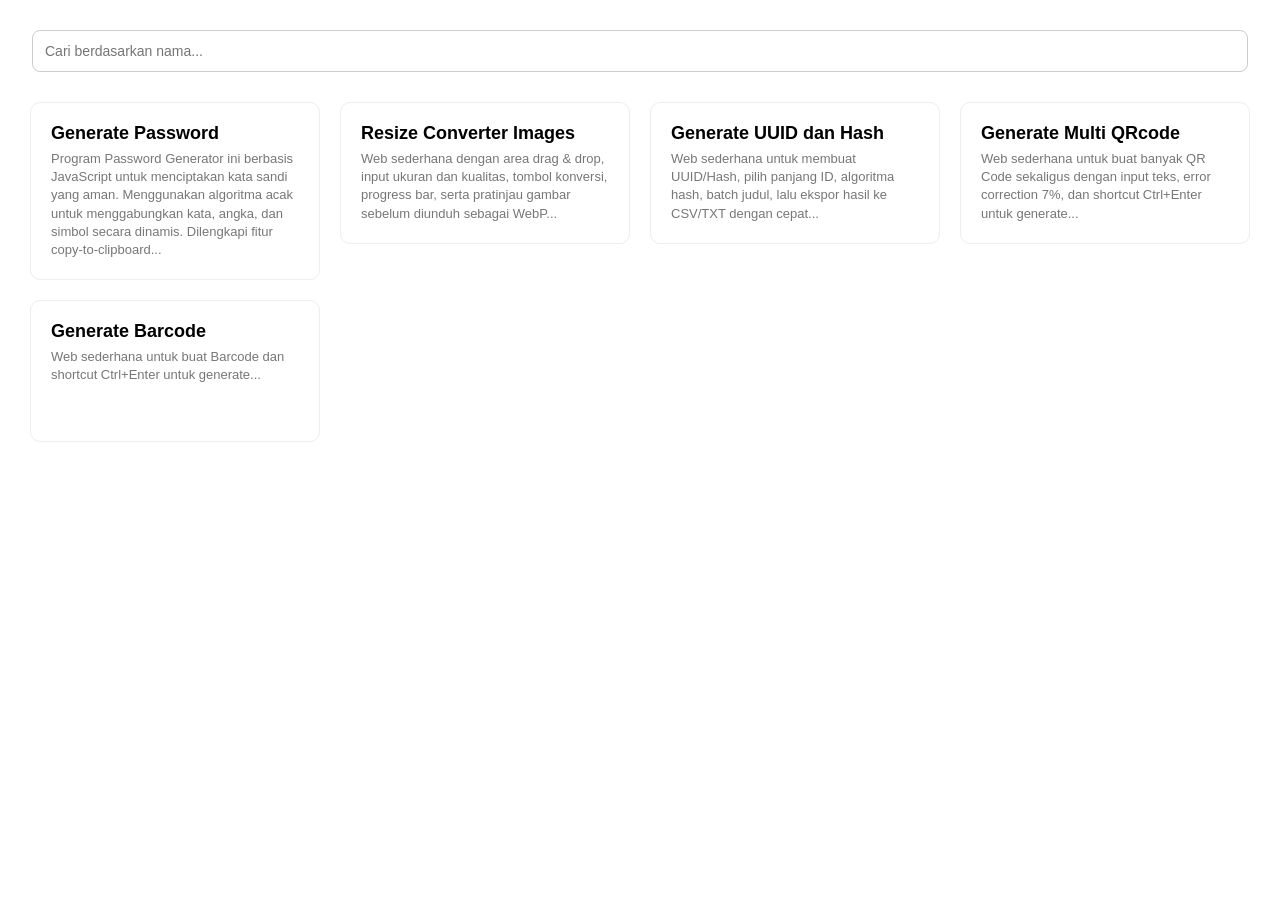
<file: index.html>
<!DOCTYPE html>
<html lang="id">

<head>
    <meta charset="UTF-8">
    <meta name="viewport" content="width=device-width, initial-scale=1.0"> <!-- penting untuk responsif -->
    <title>Web Tools</title>
    <link rel="icon" type="image/x-icon" href="assets/icon.svg">
    <style>
        body {
            font-family: 'Segoe UI', sans-serif;
            background: #fff;
            margin: 0;
            padding: 30px;
            color: #111;
        }

        h2 {
            text-align: center;
            margin-bottom: 25px;
            font-size: 24px;
            font-weight: 600;
        }

        #searchBox {
            display: block;
            margin: 0 auto 30px auto;
            padding: 12px;
            width: calc(100% - 30px);
            border: 1px solid #ccc;
            outline: none;
            border-radius: 8px;
            font-size: 14px;
        }

        #linkList {
            list-style: none;
            padding: 0;
            display: grid;
            grid-template-columns: 1fr;
            /* default mobile */
            gap: 20px;
        }

        /* Tablet */
        @media (min-width: 600px) {
            #linkList {
                grid-template-columns: repeat(2, 1fr);
            }
        }

        /* Desktop */
        @media (min-width: 900px) {
            #linkList {
                grid-template-columns: repeat(3, 1fr);
            }
        }

        /* Large Desktop */
        @media (min-width: 1200px) {
            #linkList {
                grid-template-columns: repeat(4, 1fr);
            }
        }

        #linkList li {
            margin: 0;
            padding: 0;
        }

        #linkList a {
            display: block;
            background: #fff;
            padding: 20px;
            border: 1px solid #eee;
            border-radius: 10px;
            text-decoration: none;
            color: #000;
            transition: transform 0.25s ease, box-shadow 0.25s ease;
            min-height: 100px;
        }

        #linkList a:hover {
            transform: translateY(-3px);
            box-shadow: 0 4px 10px rgba(0, 0, 0, 0.1);
        }

        #linkList a .name {
            font-size: 18px;
            font-weight: 600;
            margin-bottom: 6px;
        }

        #linkList a .preview {
            font-size: 13px;
            color: #777;
            line-height: 1.4;
        }

        .highlight {
            background: none;
            border-bottom: 1px solid #000000;
            /* garis bawah tipis abu-abu */
            color: inherit;
        }
    </style>
</head>

<body>
    <input type="text" id="searchBox" placeholder="Cari berdasarkan nama...">
    <ul id="linkList"></ul>

    <script>
        let allLinks = [];

        // Ambil isi file link.txt
        fetch('assets/link.txt')
            .then(response => response.text())
            .then(text => {
                const lines = text.split('\n').filter(line => line.trim() !== '');
                allLinks = lines.map(line => {
                    const parts = line.split('|');
                    return {
                        name: parts[0].trim(),   // Judul
                        url: parts[1].trim(),    // Path halaman
                        preview: parts[2] ? parts[2].trim() : "" // Preview kecil
                    };
                });
                tampilkanLinks(allLinks, "");
            });

        // Fungsi untuk menampilkan link
        function tampilkanLinks(links, keyword) {
            const listElement = document.getElementById("linkList");
            listElement.innerHTML = "";

            links.forEach(link => {
                const li = document.createElement("li");
                const a = document.createElement("a");
                a.href = link.url;
                a.target = "_blank";

                let nameText = link.name;
                if (keyword) {
                    const regex = new RegExp(`(${keyword})`, "gi");
                    nameText = link.name.replace(regex, '<span class="highlight">$1</span>');
                }

                a.innerHTML = `
          <div class="name">${nameText}</div>
          <div class="preview">${link.preview}</div>
        `;

                li.appendChild(a);
                listElement.appendChild(li);
            });
        }

        // Event pencarian
        document.getElementById("searchBox").addEventListener("input", function () {
            const keyword = this.value.toLowerCase();
            const filtered = allLinks.filter(link => link.name.toLowerCase().includes(keyword));
            tampilkanLinks(filtered, keyword);
        });
    </script>
</body>

</html>
</file>
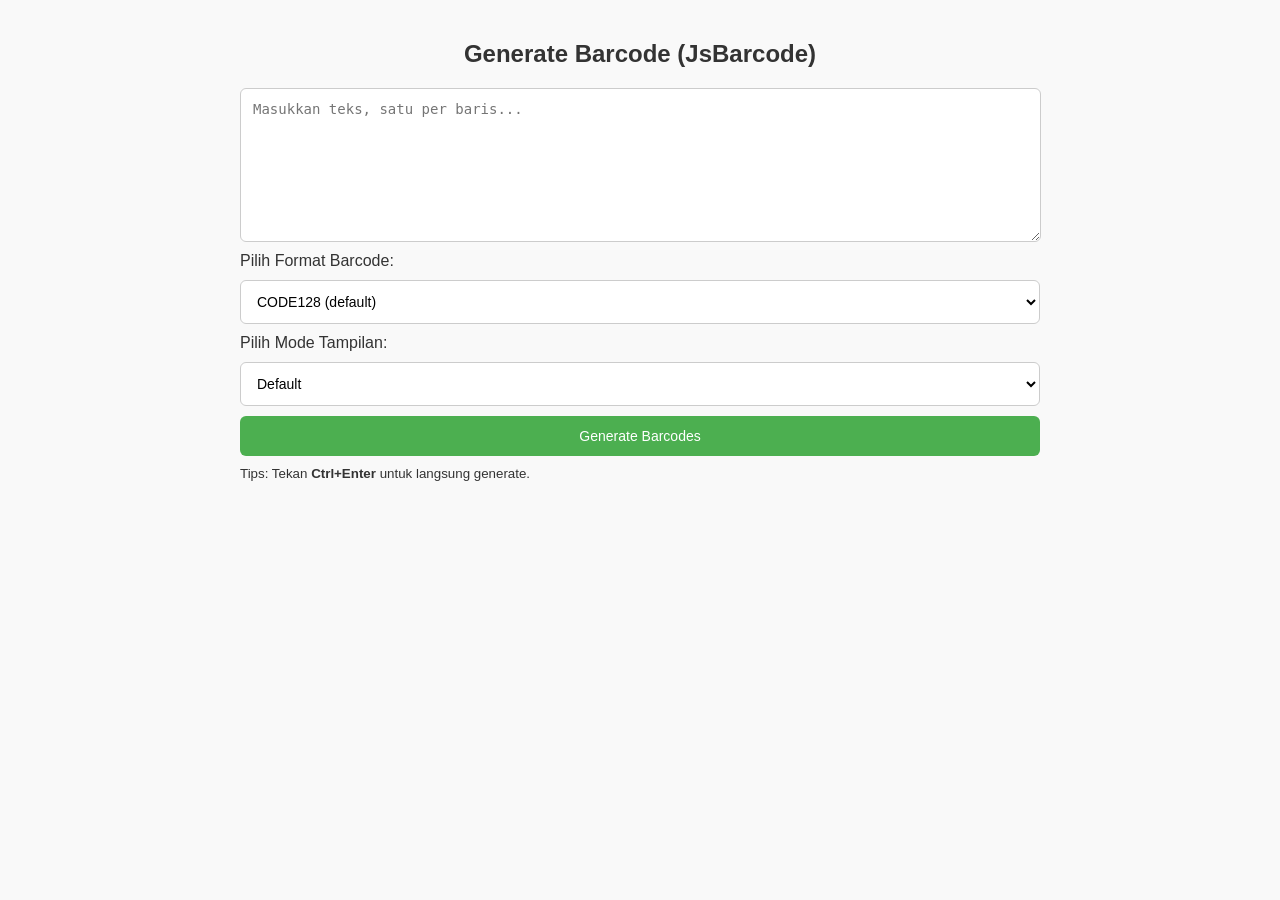
<file: generate-barcode/generate-barcode.html>
<!DOCTYPE html>
<html lang="id">

<head>
  <meta charset="UTF-8">
  <link rel="icon" type="image/x-icon" href="/assets/icon.svg">
  <meta name="viewport" content="width=device-width, initial-scale=1.0">
  <title>Multi Barcode Generator (JsBarcode)</title>
  <style>
    body {
      font-family: Arial, sans-serif;
      margin: 0;
      padding: 20px;
      background: #f9f9f9;
      color: #333;
    }

    h2 {
      text-align: center;
      margin-bottom: 20px;
    }

    .controls {
      display: flex;
      flex-direction: column;
      gap: 10px;
      max-width: 800px;
      margin: 0 auto;
    }

    textarea {
      width: calc(100% - 25px);
      padding: 12px;
      font-size: 14px;
      border: 1px solid #ccc;
      border-radius: 6px;
      resize: vertical;
    }

    select,
    button {
      width: 100%;
      padding: 12px;
      font-size: 14px;
      border: 1px solid #ccc;
      border-radius: 6px;
      background: #fff;
      resize: vertical;
      cursor: pointer;
    }

    button {
      background: #4CAF50;
      color: #fff;
      border: none;
      transition: background 0.3s;
    }

    button:hover {
      background: #429744;
    }

    #output {
      display: flex;
      flex-wrap: wrap;
      gap: 20px;
      margin-top: 20px;
      justify-content: center;
    }

    .barcode-item {
      text-align: center;
      background: #fff;
      padding: 10px;
      border-radius: 8px;
      box-shadow: 0 2px 6px rgba(0, 0, 0, 0.1);
      width: 320px;
      flex: 1 1 320px;
    }

    .barcode-item svg {
      width: 300px;
      height: 100px;
    }

    #slideContainer {
      text-align: center;
      margin-top: 20px;
    }

    #slideContainer .barcode-item {
      display: none;
      margin: 0 auto;
    }

    #slideContainer .barcode-item.active {
      display: block;
    }

    #slideControls {
      display: flex;
      justify-content: center;
      gap: 10px;
      margin-top: 10px;
    }
  </style>
</head>

<body>
  <h2>Generate Barcode (JsBarcode)</h2>
  <div class="controls">
    <textarea id="inputText" rows="8" placeholder="Masukkan teks, satu per baris..."></textarea>

    <label for="format">Pilih Format Barcode:</label>
    <select id="format">
      <option value="CODE128">CODE128 (default)</option>
      <option value="EAN13">EAN13</option>
      <option value="UPC">UPC</option>
      <option value="CODE39">CODE39</option>
      <option value="ITF">ITF</option>
      <option value="MSI">MSI</option>
    </select>

    <label for="mode">Pilih Mode Tampilan:</label>
    <select id="mode">
      <option value="default">Default</option>
      <option value="slide">Slide</option>
    </select>

    <button id="generateBtn">Generate Barcodes</button>
    <small>Tips: Tekan <b>Ctrl+Enter</b> untuk langsung generate.</small>
  </div>

  <div id="output"></div>
  <div id="slideContainer"></div>
  <div id="slideControls" style="display:none;">
    <button id="prevBtn">← Sebelumnya</button>
    <button id="nextBtn">Berikutnya →</button>
  </div>

  <!-- Library JsBarcode -->
  <script src="JsBarcode.all.min.js"></script>
  <script>
    let currentSlide = 0;
    let slideItems = [];

    function validateInput(line, format) {
      if (format === "EAN13") {
        if (!/^\d{12}$/.test(line)) {
          return "EAN13 harus 12 digit angka.";
        }
      } else if (format === "UPC") {
        if (!/^\d{11}$/.test(line)) {
          return "UPC harus 11 digit angka.";
        }
      }
      // Format lain lebih fleksibel, cukup cek tidak kosong
      if (!line.trim()) {
        return "Input tidak boleh kosong.";
      }
      return null; // valid
    }

    function generateBarcodes() {
      const mode = document.getElementById('mode').value;
      const format = document.getElementById('format').value;
      const lines = document.getElementById('inputText').value.trim().split('\n').filter(l => l.trim() !== '');

      const output = document.getElementById('output');
      const slideContainer = document.getElementById('slideContainer');
      const slideControls = document.getElementById('slideControls');

      output.innerHTML = '';
      slideContainer.innerHTML = '';
      slideControls.style.display = 'none';

      function createBarcode(line, index, container) {
        const wrapper = document.createElement('div');
        wrapper.className = 'barcode-item';

        const label = document.createElement('p');
        label.textContent = `Baris ${index + 1}: ${line}`;

        const errorMsg = validateInput(line, format);
        if (errorMsg) {
          const error = document.createElement('p');
          error.style.color = "red";
          error.textContent = `❌ Error: ${errorMsg}`;
          wrapper.appendChild(label);
          wrapper.appendChild(error);
          container.appendChild(wrapper);
          return;
        }

        const svg = document.createElementNS("http://www.w3.org/2000/svg", "svg");
        JsBarcode(svg, line, {
          format: format,
          lineColor: "#000",
          width: 2,
          height: 80,
          displayValue: true,
          margin: 10,
          fontSize: 14,
          textMargin: 5,
          flat: true
        });

        wrapper.appendChild(label);
        wrapper.appendChild(svg);
        container.appendChild(wrapper);
      }

      if (mode === 'default') {
        lines.forEach((line, index) => createBarcode(line, index, output));
      } else if (mode === 'slide') {
        lines.forEach((line, index) => createBarcode(line, index, slideContainer));
        slideItems = slideContainer.querySelectorAll('.barcode-item');
        currentSlide = 0;
        showSlide(currentSlide);
        slideControls.style.display = 'flex';
      }
    }

    function showSlide(index) {
      slideItems.forEach((item, i) => {
        item.classList.toggle('active', i === index);
      });
    }

    document.getElementById('generateBtn').addEventListener('click', generateBarcodes);

    // Ctrl+Enter untuk generate
    document.getElementById('inputText').addEventListener('keydown', function (event) {
      if (event.key === 'Enter' && event.ctrlKey) {
        event.preventDefault();
        generateBarcodes();
      }
    });

    document.getElementById('prevBtn').addEventListener('click', function () {
      if (currentSlide > 0) {
        currentSlide--;
        showSlide(currentSlide);
      }
    });

    document.getElementById('nextBtn').addEventListener('click', function () {
      if (currentSlide < slideItems.length - 1) {
        currentSlide++;
        showSlide(currentSlide);
      }
    });
  </script>

</body>

</html>
</file>
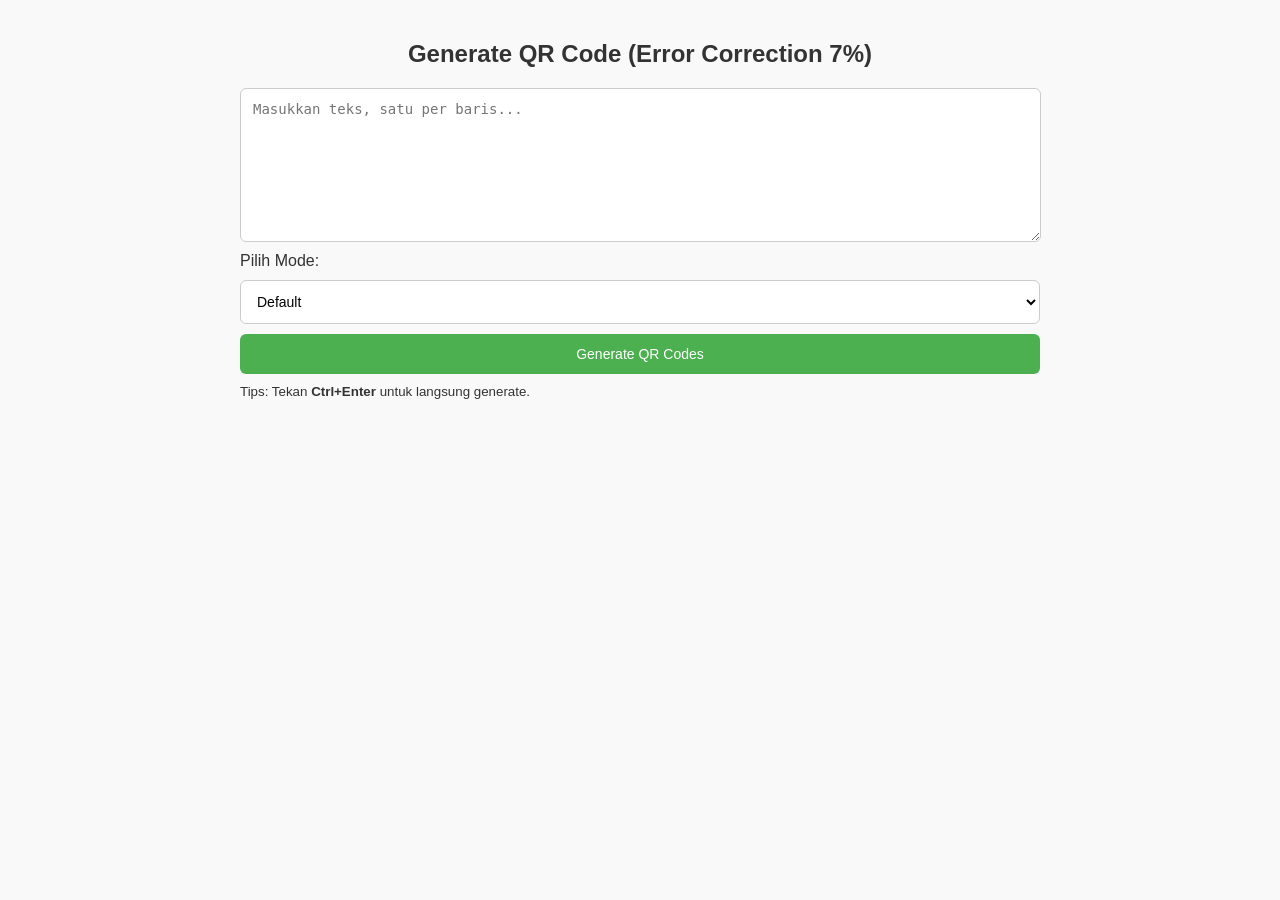
<file: generate-multi-qrcode/generate-multi-qrcode.html>
<!DOCTYPE html>
<html lang="id">
<head>
  <meta charset="UTF-8">
  <link rel="icon" type="image/x-icon" href="/assets/icon.svg">
	<meta name="viewport" content="width=device-width, initial-scale=1.0">
  <title>Multi QR Code Generator (qrcode-generator)</title>
  <style>
    body {
      font-family: Arial, sans-serif;
      margin: 0;
      padding: 20px;
      background: #f9f9f9;
      color: #333;
    }
    h2 {
      text-align: center;
      margin-bottom: 20px;
    }
    .controls {
      display: flex;
      flex-direction: column;
      gap: 10px;
      max-width: 800px;
      margin: 0 auto;
    }
    textarea {
      width: calc(100% - 25px);
      padding: 12px;
      font-size: 14px;
      border: 1px solid #ccc;
      border-radius: 6px;
      resize: vertical;
    }
    select, button {
      width: 100%;
      padding: 12px;
      font-size: 14px;
      border: 1px solid #ccc;
      border-radius: 6px;
      background: #fff;
      cursor: pointer;
    }
    button {
      background: #4CAF50;
      color: #fff;
      border: none;
      transition: background 0.3s;
    }
    button:hover {
      background: #429744;
    }
    #output {
      display: flex;
      flex-wrap: wrap;
      gap: 20px;
      margin-top: 20px;
      justify-content: center;
    }
    .qr-item {
      text-align: center;
      background: #fff;
      padding: 10px;
      border-radius: 8px;
      box-shadow: 0 2px 6px rgba(0,0,0,0.1);
      width: 220px;
      flex: 1 1 220px;
    }
    .qr-item svg {
      width: 200px;
      height: 200px;
    }
    #slideContainer {
      text-align: center;
      margin-top: 20px;
    }
    #slideContainer .qr-item {
      display: none;
      margin: 0 auto;
    }
    #slideContainer .qr-item.active {
      display: block;
    }
    #slideControls {
      display: flex;
      justify-content: center;
      gap: 10px;
      margin-top: 10px;
    }

    /* Responsif */
    @media (max-width: 1024px) {
      .controls {
        max-width: 90%;
      }
      .qr-item {
        width: 180px;
      }
      .qr-item svg {
        width: 160px;
        height: 160px;
      }
    }
    @media (max-width: 768px) {
      textarea {
        font-size: 13px;
      }
      button, select {
        font-size: 13px;
        padding: 10px;
      }
      .qr-item {
        width: 150px;
      }
      .qr-item svg {
        width: 130px;
        height: 130px;
      }
    }
    @media (max-width: 480px) {
      body {
        padding: 10px;
      }
      textarea {
        font-size: 12px;
      }
      button, select {
        font-size: 12px;
        padding: 8px;
      }
      .qr-item {
        width: 120px;
      }
      .qr-item svg {
        width: 100px;
        height: 100px;
      }
    }
  </style>
</head>
<body>
  <h2>Generate QR Code (Error Correction 7%)</h2>
  <div class="controls">
    <textarea id="inputText" rows="8" placeholder="Masukkan teks, satu per baris..."></textarea>
    <label for="mode">Pilih Mode:</label>
    <select id="mode">
      <option value="default">Default</option>
      <option value="slide">Slide</option>
    </select>
    <button id="generateBtn">Generate QR Codes</button>
    <small>Tips: Tekan <b>Ctrl+Enter</b> untuk langsung generate.</small>
  </div>

  <div id="output"></div>
  <div id="slideContainer"></div>
  <div id="slideControls" style="display:none;">
    <button id="prevBtn">← Sebelumnya</button>
    <button id="nextBtn">Berikutnya →</button>
  </div>

  <!-- Library qrcode-generator -->
  <script src="qrcode.min.js"></script>
  <script>
    let currentSlide = 0;
    let slideItems = [];

    function generateQRCodes() {
      const mode = document.getElementById('mode').value;
      const lines = document.getElementById('inputText').value.trim().split('\n').filter(l => l.trim() !== '');

      const output = document.getElementById('output');
      const slideContainer = document.getElementById('slideContainer');
      const slideControls = document.getElementById('slideControls');

      output.innerHTML = '';
      slideContainer.innerHTML = '';
      slideControls.style.display = 'none';

      if (mode === 'default') {
        lines.forEach((line, index) => {
          const wrapper = document.createElement('div');
          wrapper.className = 'qr-item';

          const label = document.createElement('p');
          label.textContent = `Baris ${index + 1}: ${line}`;

          const qr = qrcode(0, 'L');
          qr.addData(line);
          qr.make();
          const qrDiv = document.createElement('div');
          qrDiv.innerHTML = qr.createSvgTag({cellSize: 4, margin: 2});

          wrapper.appendChild(label);
          wrapper.appendChild(qrDiv);
          output.appendChild(wrapper);
        });
      } else if (mode === 'slide') {
        lines.forEach((line, index) => {
          const wrapper = document.createElement('div');
          wrapper.className = 'qr-item';

          const label = document.createElement('p');
          label.textContent = `Baris ${index + 1}: ${line}`;

          const qr = qrcode(0, 'L');
          qr.addData(line);
          qr.make();
          const qrDiv = document.createElement('div');
          qrDiv.innerHTML = qr.createSvgTag({cellSize: 4, margin: 2});

          wrapper.appendChild(label);
          wrapper.appendChild(qrDiv);
          slideContainer.appendChild(wrapper);
        });

        slideItems = slideContainer.querySelectorAll('.qr-item');
        currentSlide = 0;
        showSlide(currentSlide);
        slideControls.style.display = 'flex';
      }
    }

    function showSlide(index) {
      slideItems.forEach((item, i) => {
        item.classList.toggle('active', i === index);
      });
    }

    document.getElementById('generateBtn').addEventListener('click', generateQRCodes);

    // Ctrl+Enter untuk generate
    document.getElementById('inputText').addEventListener('keydown', function(event) {
      if (event.key === 'Enter' && event.ctrlKey) {
        event.preventDefault();
        generateQRCodes();
      }
    });

    document.getElementById('prevBtn').addEventListener('click', function() {
      if (currentSlide > 0) {
        currentSlide--;
        showSlide(currentSlide);
      }
    });

    document.getElementById('nextBtn').addEventListener('click', function() {
      if (currentSlide < slideItems.length - 1) {
        currentSlide++;
        showSlide(currentSlide);
      }
    });
  </script>
</body>
</html>
</file>
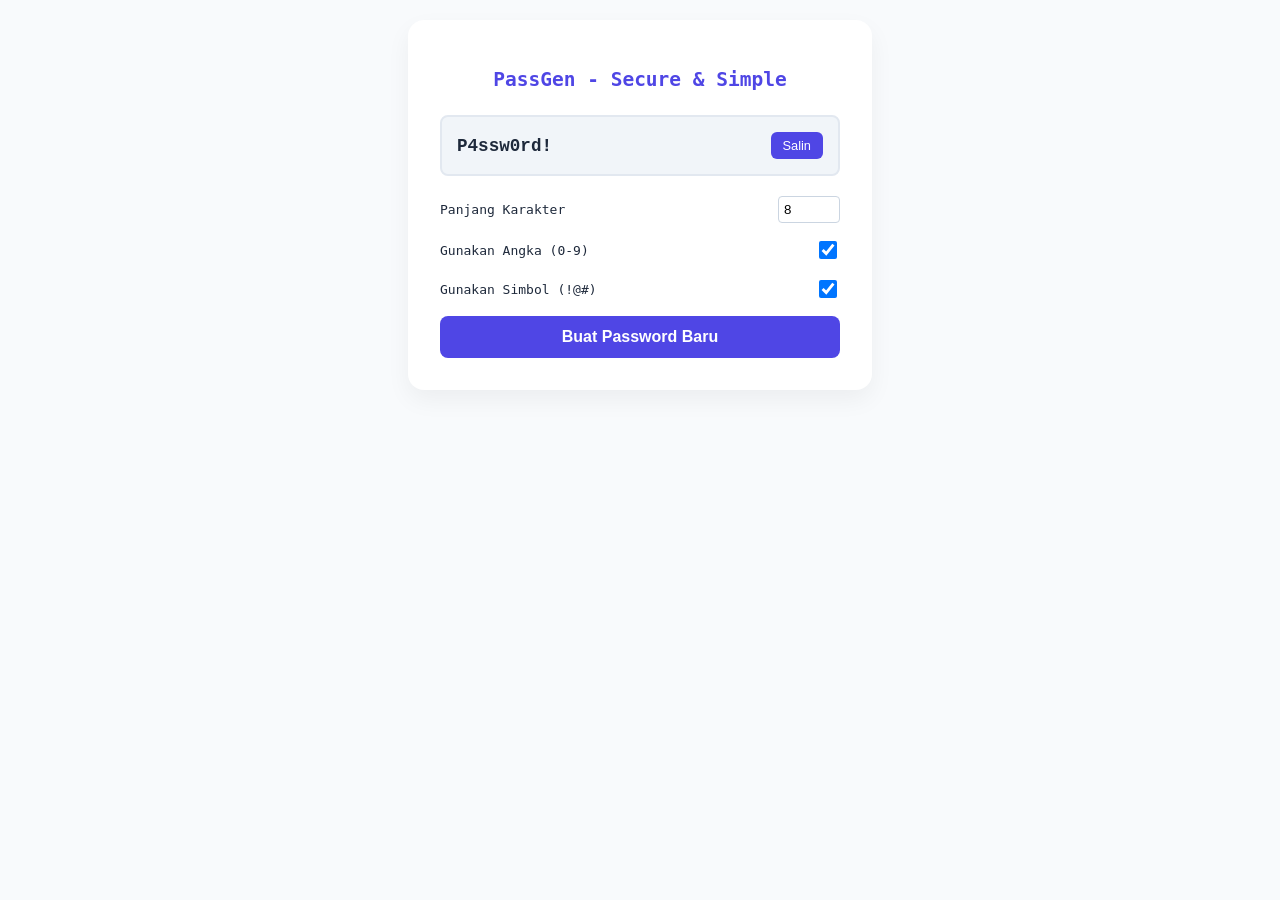
<file: generate-password/generate-password.html>
<!DOCTYPE html>
<html lang="id">
<head>
    <meta charset="UTF-8">
    <meta name="viewport" content="width=device-width, initial-scale=1.0">
    <link rel="icon" type="image/x-icon" href="/assets/icon.svg">
    <title>PassGen - Secure & Simple</title>
    <style>
        :root {
            --primary: #4f46e5;
            --primary-hover: #4338ca;
            --bg: #f8fafc;
            --card-bg: #ffffff;
            --text: #1e293b;
        }

        body {
            font-family:monospace;
            background-color: var(--bg);
            color: var(--text);
            display: flex;
            justify-content: center;
            margin: 0;
            padding: 20px;
        }

        .card {
            background: var(--card-bg);
            padding: 2rem;
            border-radius: 16px;
            box-shadow: 0 10px 25px rgba(0,0,0,0.05);
            width: 100%;
            max-width: 400px;
        }

        h2 { margin-bottom: 1.5rem; text-align: center; color: var(--primary); }

        /* Password Display Area */
        .result-wrapper {
            position: relative;
            background: #f1f5f9;
            padding: 15px;
            border-radius: 8px;
            margin-bottom: 20px;
            border: 2px solid #e2e8f0;
            display: flex;
            align-items: center;
            justify-content: space-between;
        }

        #passwordResult {
            font-family: 'Courier New', Courier, monospace;
            font-weight: bold;
            font-size: 1.1rem;
            word-break: break-all;
            margin-right: 10px;
        }

        .copy-btn {
            background: var(--primary);
            color: white;
            border: none;
            padding: 6px 12px;
            border-radius: 6px;
            cursor: pointer;
            font-size: 0.8rem;
            transition: 0.2s;
            white-space: nowrap;
        }

        .copy-btn:hover { background: var(--primary-hover); }

        /* Settings Style */
        .setting {
            display: flex;
            justify-content: space-between;
            align-items: center;
            margin-bottom: 15px;
        }

        input[type="number"] {
            width: 50px;
            padding: 5px;
            border-radius: 4px;
            border: 1px solid #cbd5e1;
        }

        input[type="checkbox"] {
            width: 18px;
            height: 18px;
            cursor: pointer;
        }

        .generate-btn {
            width: 100%;
            padding: 12px;
            background: var(--primary);
            color: white;
            border: none;
            border-radius: 8px;
            font-size: 1rem;
            font-weight: bold;
            cursor: pointer;
            transition: transform 0.1s;
        }

        .generate-btn:active { transform: scale(0.98); }

        /* Notification */
        #toast {
            position: fixed;
            bottom: 20px;
            left: 50%;
            transform: translateX(-50%);
            background: #22c55e;
            color: white;
            padding: 10px 20px;
            border-radius: 20px;
            font-size: 0.9rem;
            display: none;
        }
    </style>
</head>
<body>

<div class="card">
    <h2>PassGen - Secure & Simple</h2>
    
    <div class="result-wrapper">
        <span id="passwordResult">P4ssw0rd!</span>
        <button class="copy-btn" id="copyBtn">Salin</button>
    </div>
    
    <div class="setting">
        <label>Panjang Karakter</label>
        <input type="number" id="length" min="6" max="50" value="8">
    </div>
    
    <div class="setting">
        <label>Gunakan Angka (0-9)</label>
        <input type="checkbox" id="numbers" checked>
    </div>
    
    <div class="setting">
        <label>Gunakan Simbol (!@#)</label>
        <input type="checkbox" id="symbols" checked>
    </div>
    
    <button class="generate-btn" id="generateBtn">Buat Password Baru</button>
</div>

<div id="toast">Berhasil disalin!</div>

<script>
    const resultEl = document.getElementById('passwordResult');
    const lengthEl = document.getElementById('length');
    const numbersEl = document.getElementById('numbers');
    const symbolsEl = document.getElementById('symbols');
    const generateBtn = document.getElementById('generateBtn');
    const copyBtn = document.getElementById('copyBtn');
    const toast = document.getElementById('toast');

    function generatePassword() {
        const length = +lengthEl.value;
        const charset = "abcdefghijklmnopqrstuvwxyzABCDEFGHIJKLMNOPQRSTUVWXYZ";
        const nums = "0123456789";
        const syms = "!@#$%&*()=-";
        
        let charPool = charset;
        if (numbersEl.checked) charPool += nums;
        if (symbolsEl.checked) charPool += syms;

        let password = "";
        for (let i = 0; i < length; i++) {
            const randomIndex = Math.floor(Math.random() * charPool.length);
            password += charPool[randomIndex];
        }
        
        resultEl.innerText = password;
    }

    // Fitur Copy to Clipboard
    copyBtn.addEventListener('click', () => {
        const pass = resultEl.innerText;
        if (!pass || pass === "P4ssw0rd!") return;

        navigator.clipboard.writeText(pass).then(() => {
            // Tampilkan notifikasi "Berhasil"
            toast.style.display = 'block';
            setTimeout(() => {
                toast.style.display = 'none';
            }, 2000);
        });
    });

    generateBtn.addEventListener('click', generatePassword);
</script>

</body>
</html>
</file>
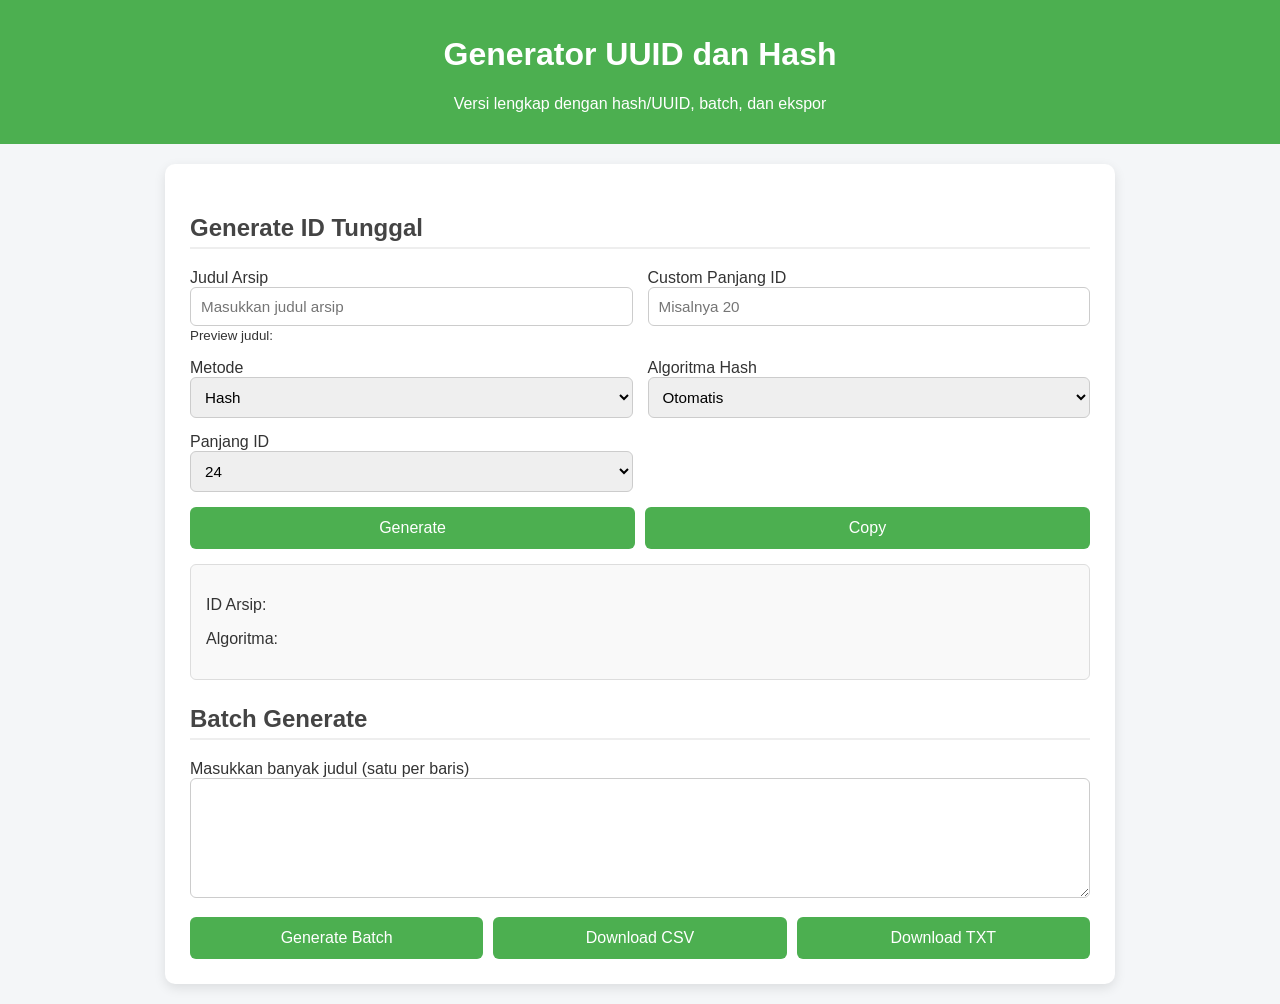
<file: generate-uuid-hash/generate-uuid-hash.html>
<!DOCTYPE html>
<html lang="id">
<head>
  <meta charset="UTF-8">
  <link rel="icon" type="image/x-icon" href="/assets/icon.svg">
	<meta name="viewport" content="width=device-width, initial-scale=1.0">
  <title>Generator UUID dan Hash</title>
  <style>
    body {
      font-family: "Segoe UI", Arial, sans-serif;
      margin: 0;
      background: #f4f6f8;
      color: #333;
    }
    header {
      background: #4CAF50;
      color: white;
      padding: 15px;
      text-align: center;
    }
    .container {
      max-width: 900px;
      margin: 20px auto;
      background: #fff;
      padding: 25px;
      border-radius: 10px;
      box-shadow: 0 4px 12px rgba(0,0,0,0.1);
    }
    h2 {
      border-bottom: 2px solid #eee;
      padding-bottom: 5px;
      margin-top: 25px;
      color: #444;
    }
    .form-grid {
      display: grid;
      grid-template-columns: 1fr 1fr;
      gap: 15px;
    }
    input, select, textarea {
      width: 100%;
      padding: 10px;
      border: 1px solid #ccc;
      border-radius: 6px;
      font-size: 0.95em;
      box-sizing: border-box;
    }
    textarea {
      min-height: 120px;
      resize: vertical;
    }
    .button-group {
      display: flex;
      flex-wrap: wrap;
      gap: 10px;
      margin-top: 15px;
    }
    button {
      flex: 1;
      background: #4CAF50;
      color: white;
      border: none;
      padding: 12px;
      border-radius: 6px;
      cursor: pointer;
      font-size: 1em;
      transition: background 0.2s;
    }
    button:hover {
      background: #45a049;
    }
    .result-box {
      background: #f9f9f9;
      border: 1px solid #ddd;
      padding: 15px;
      border-radius: 6px;
      margin-top: 15px;
    }
    .result-box span {
      font-weight: bold;
      color: #2c3e50;
      word-break: break-word;
    }
    table {
      width: 100%;
      border-collapse: collapse;
      margin-top: 15px;
      font-size: 0.9em;
    }
    th, td {
      border: 1px solid #ddd;
      padding: 8px;
      text-align: left;
    }
    th {
      background: #f1f1f1;
    }
    .status-collision {
      color: red;
      font-weight: bold;
    }

    /* Responsiveness */
    @media (max-width: 768px) {
      .form-grid {
        grid-template-columns: 1fr; /* jadi satu kolom di tablet/HP */
      }
      header h1 {
        font-size: 1.4em;
      }
      .container {
        padding: 15px;
      }
      button {
        font-size: 0.9em;
        padding: 10px;
      }
      table {
        font-size: 0.8em;
      }
    }

    @media (max-width: 480px) {
      header h1 {
        font-size: 1.2em;
      }
      .button-group {
        flex-direction: column; /* tombol ditumpuk */
      }
      button {
        width: 100%;
      }
    }
  </style>
</head>
<body>
  <header>
    <h1>Generator UUID dan Hash</h1>
    <p>Versi lengkap dengan hash/UUID, batch, dan ekspor</p>
  </header>

  <div class="container">
    <!-- Bagian Single Generate -->
    <h2>Generate ID Tunggal</h2>
    <div class="form-grid">
      <div>
        <label>Judul Arsip</label>
        <input type="text" id="judul" placeholder="Masukkan judul arsip" oninput="updatePreview()">
        <small>Preview judul: <span id="preview"></span></small>
      </div>
      <div>
        <label>Custom Panjang ID</label>
        <input type="number" id="customLength" placeholder="Misalnya 20">
      </div>
      <div>
        <label>Metode</label>
        <select id="metode">
          <option value="hash" selected>Hash</option>
          <option value="uuid">UUID</option>
        </select>
      </div>
      <div>
        <label>Algoritma Hash</label>
        <select id="algoritma">
          <option value="auto" selected>Otomatis</option>
          <option value="SHA-1">SHA-1</option>
          <option value="SHA-256">SHA-256</option>
          <option value="SHA-512">SHA-512</option>
        </select>
      </div>
      <div>
        <label>Panjang ID</label>
        <select id="panjang">
          <option value="8">8</option>
          <option value="12">12</option>
          <option value="24" selected>24</option>
          <option value="32">32</option>
          <option value="64">64</option>
          <option value="128">128</option>
        </select>
      </div>
    </div>

    <div class="button-group">
      <button onclick="buatId()">Generate</button>
      <button onclick="copyId()">Copy</button>
    </div>

    <div class="result-box">
      <p>ID Arsip: <span id="hasil"></span></p>
      <p>Algoritma: <span id="algoPreview"></span></p>
    </div>

    <!-- Bagian Batch Generate -->
    <h2>Batch Generate</h2>
    <label>Masukkan banyak judul (satu per baris)</label>
    <textarea id="batchInput"></textarea>
    <div class="button-group">
      <button onclick="buatBatch()">Generate Batch</button>
      <button onclick="downloadBatch('csv')">Download CSV</button>
      <button onclick="downloadBatch('txt')">Download TXT</button>
    </div>
    <div id="batchResult"></div>
  </div>

  <script>
    async function hashString(str, panjang, algo) {
      const encoder = new TextEncoder();
      const data = encoder.encode(str);
      const hashBuffer = await crypto.subtle.digest(algo, data);
      const hashArray = Array.from(new Uint8Array(hashBuffer));
      const hashHex = hashArray.map(b => b.toString(16).padStart(2, "0")).join("");
      return hashHex.substring(0, panjang);
    }

    function generateUUID() {
      return ([1e7]+-1e3+-4e3+-8e3+-1e11).replace(/[018]/g, c =>
        (c ^ crypto.getRandomValues(new Uint8Array(1))[0] & 15 >> c / 4).toString(16)
      );
    }

    async function generateId(judul, metode, panjang, algoChoice) {
      let id, algoUsed;
      if (metode === "hash") {
        const cleanTitle = judul.trim().replace(/\s+/g, "-");
        if (!cleanTitle) return {id:"", algo:""};
        let algo = algoChoice;
        if (algo === "auto") {
          algo = (panjang > 64) ? "SHA-512" : "SHA-256";
        }
        id = await hashString(cleanTitle, panjang, algo);
        algoUsed = algo;
      } else {
        const uuid = generateUUID().replace(/-/g, "");
        let longUuid = uuid;
        while (longUuid.length < panjang) longUuid += uuid;
        id = longUuid.substring(0, panjang);
        algoUsed = "UUID";
      }
      return {id, algo:algoUsed};
    }

    async function buatId() {
      const judul = document.getElementById("judul").value;
      if (!judul.trim()) { alert("Judul tidak boleh kosong!"); return; }
      let panjang = parseInt(document.getElementById("panjang").value, 10);
      const custom = parseInt(document.getElementById("customLength").value, 10);
      if (custom > 0) panjang = custom;
      if (panjang < 4 || panjang > 128) { alert("Panjang harus antara 4–128 karakter."); return; }
      const metode = document.getElementById("metode").value;
      const algoChoice = document.getElementById("algoritma").value;
      const result = await generateId(judul, metode, panjang, algoChoice);
      document.getElementById("hasil").textContent = result.id;
      document.getElementById("algoPreview").textContent = result.algo;
    }

    async function copyId() {
      const id = document.getElementById("hasil").textContent;
      if (id) {
        await navigator.clipboard.writeText(id);
        alert("ID berhasil disalin: " + id);
      } else {
        alert("Belum ada ID yang dihasilkan!");
      }
    }

    function updatePreview() {
      const judul = document.getElementById("judul").value;
      const cleanTitle = judul.trim().replace(/\s+/g, "-");
      document.getElementById("preview").textContent = cleanTitle;
    }

    let batchData = [];

    async function buatBatch() {
      const lines = document.getElementById("batchInput").value.split("\n").filter(l => l.trim() !== "");
      if (lines.length === 0) { alert("Masukkan minimal satu judul!"); return; }

      let panjang = parseInt(document.getElementById("panjang").value, 10);
      const custom = parseInt(document.getElementById("customLength").value, 10);
      if (custom > 0) panjang = custom;

      const metode = document.getElementById("metode").value;
      const algoChoice = document.getElementById("algoritma").value;

      let html = "<table><tr><th>Judul</th><th>ID</th><th>Algoritma</th><th>Status</th></tr>";
      const seen = new Set();
      batchData = [];

      for (const judul of lines) {
        const result = await generateId(judul, metode, panjang, algoChoice);
        const collision = seen.has(result.id) ? "Collision" : "";
        seen.add(result.id);

        html += `<tr>
                   <td>${judul}</td>
                   <td>${result.id}</td>
                   <td>${result.algo}</td>
                   <td class="${collision ? 'status-collision' : ''}">${collision}</td>
                 </tr>`;

        batchData.push({judul, id:result.id, algo:result.algo, status:collision});
      }

      html += "</table>";
      document.getElementById("batchResult").innerHTML = html;
    }

    function downloadBatch(format) {
      if (batchData.length === 0) { alert("Belum ada data batch!"); return; }

      let content = "";
      let filename = "";

      if (format === "csv") {
        filename = "batch_id.csv";
        content = "Judul,ID,Algoritma,Status\n";
        batchData.forEach(row => {
          content += `"${row.judul}","${row.id}","${row.algo}","${row.status}"\n`;
        });
      } else {
        filename = "batch_id.txt";
        content = "Judul\tID\tAlgoritma\tStatus\n";
        batchData.forEach(row => {
          content += `${row.judul}\t${row.id}\t${row.algo}\t${row.status}\n`;
        });
      }

      const blob = new Blob([content], { type: "text/plain" });
      const link = document.createElement("a");
      link.href = URL.createObjectURL(blob);
      link.download = filename;
      link.click();
    }
  </script>
</body>
</html>
</file>
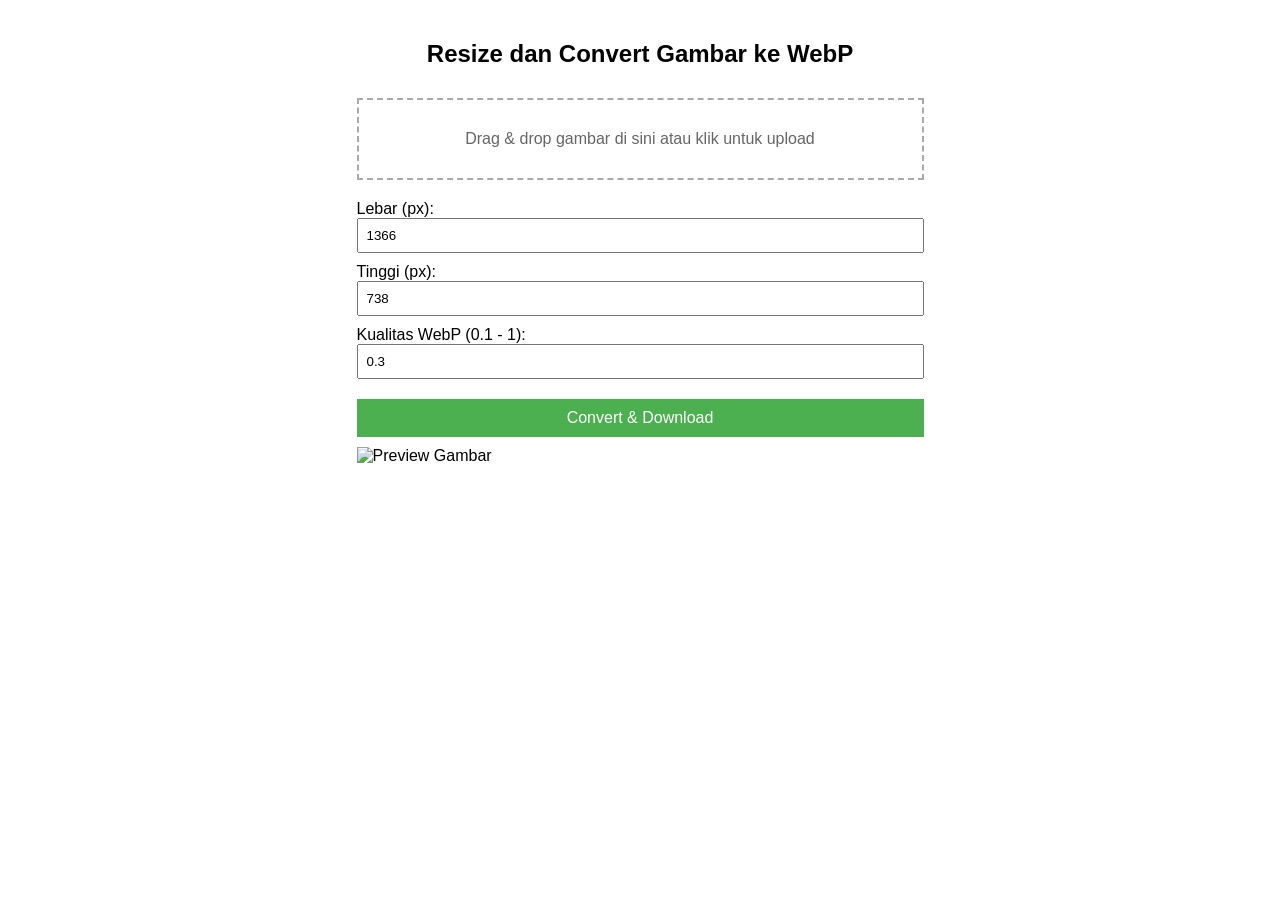
<file: resize-converter-images/resize-converter-images.html>
<!DOCTYPE html>
<html lang="id">

<head>
	<meta charset="UTF-8">
	<title>Resize & Convert to WebP</title>
	<link rel="icon" type="image/x-icon" href="/assets/icon.svg">
	<meta name="viewport" content="width=device-width, initial-scale=1.0">
	<style>
		body {
			font-family: Arial, sans-serif;
			padding: 20px;
			max-width: 567px;
			margin: auto;
		}

		h2 {
			text-align: center;
			margin-bottom: 30px;
		}

		#drop-zone {
			border: 2px dashed #aaa;
			padding: 30px;
			text-align: center;
			color: #666;
			margin-bottom: 20px;
			cursor: pointer;
			transition: background-color 0.3s ease;
		}

		#drop-zone.dragover {
			background-color: #f0f0f0;
			border-color: #333;
		}

		label {
			display: block;
			margin: 10px 0;
		}

		input[type="number"] {
			width: 100%;
			padding: 8px;
			box-sizing: border-box;
		}

		button {
			width: 100%;
			padding: 10px;
			background-color: #4caf50;
			color: white;
			border: none;
			font-size: 16px;
			cursor: pointer;
			margin-top: 10px;
		}

		button:hover {
			background-color: #45a049;
		}

		#progress-container {
			margin-top: 10px;
			display: none;
		}

		#progress-bar {
			width: 0%;
			height: 20px;
			background-color: #4caf50;
			transition: width 0.3s ease;
		}

		#status {
			margin-top: 5px;
			font-weight: bold;
			text-align: center;
		}

		#preview {
			max-width: 100%;
			margin-top: 10px;
			display: block;
		}

		@media (max-width: 600px) {
			body {
				padding: 10px;
			}

			button {
				font-size: 14px;
			}
		}
	</style>
</head>

<body>
	<h2>Resize dan Convert Gambar ke WebP</h2>

	<div id="drop-zone">Drag & drop gambar di sini atau klik untuk upload</div>
	<input type="file" id="upload" accept="image/png, image/jpeg, image/jpg" style="display:none;">


	<label>Lebar (px): <input type="number" id="width" value="1366"></label>
	<label>Tinggi (px): <input type="number" id="height" value="738"></label>
	<label>Kualitas WebP (0.1 - 1): <input type="number" id="quality" value="0.3" step="0.1" min="0.1" max="1"></label>

	<button onclick="convertImage()">Convert & Download</button>

	<div id="progress-container">
		<div id="progress-bar"></div>
		<div id="status">Memproses...</div>
	</div>

	<img id="preview" alt="Preview Gambar">
	<canvas id="canvas" style="display:none;"></canvas>

	<script>
		const dropZone = document.getElementById('drop-zone');
		const fileInput = document.getElementById('upload');
		const preview = document.getElementById('preview');
		const progressContainer = document.getElementById('progress-container');
		const progressBar = document.getElementById('progress-bar');
		const statusText = document.getElementById('status');

		dropZone.addEventListener('click', () => fileInput.click());

		dropZone.addEventListener('dragover', (e) => {
			e.preventDefault();
			dropZone.classList.add('dragover');
		});

		dropZone.addEventListener('dragleave', () => {
			dropZone.classList.remove('dragover');
		});

		dropZone.addEventListener('drop', (e) => {
			e.preventDefault();
			dropZone.classList.remove('dragover');
			const file = e.dataTransfer.files[0];
			handleFile(file);
		});

		fileInput.addEventListener('change', () => {
			const file = fileInput.files[0];
			handleFile(file);
		});

		let currentImage = null;

		function handleFile(file) {
			if (!file || !file.type.startsWith('image/')) {
				alert("File bukan gambar.");
				return;
			}

			const reader = new FileReader();
			reader.onload = function (e) {
				const img = new Image();
				img.onload = function () {
					preview.src = img.src;
					currentImage = img;
				};
				img.src = e.target.result;
			};
			reader.readAsDataURL(file);
		}

		function convertImage() {
			const width = parseInt(document.getElementById('width').value);
			const height = parseInt(document.getElementById('height').value);
			const quality = parseFloat(document.getElementById('quality').value);
			const canvas = document.getElementById('canvas');
			const ctx = canvas.getContext('2d');

			if (!currentImage) {
				alert("Silakan upload gambar terlebih dahulu.");
				return;
			}

			progressContainer.style.display = 'block';
			progressBar.style.width = '30%';
			statusText.textContent = 'Memproses...';

			setTimeout(() => {
				canvas.width = width;
				canvas.height = height;
				ctx.drawImage(currentImage, 0, 0, width, height);

				progressBar.style.width = '60%';

				canvas.toBlob(function (blob) {
					progressBar.style.width = '100%';
					statusText.textContent = 'Selesai!';

					const link = document.createElement('a');
					link.download = 'converted.webp';
					link.href = URL.createObjectURL(blob);
					link.click();

					setTimeout(() => {
						progressContainer.style.display = 'none';
						progressBar.style.width = '0%';
						statusText.textContent = '';
					}, 2000);
				}, 'image/webp', quality);
			}, 500);
		}

	</script>
</body>

</html>
</file>
